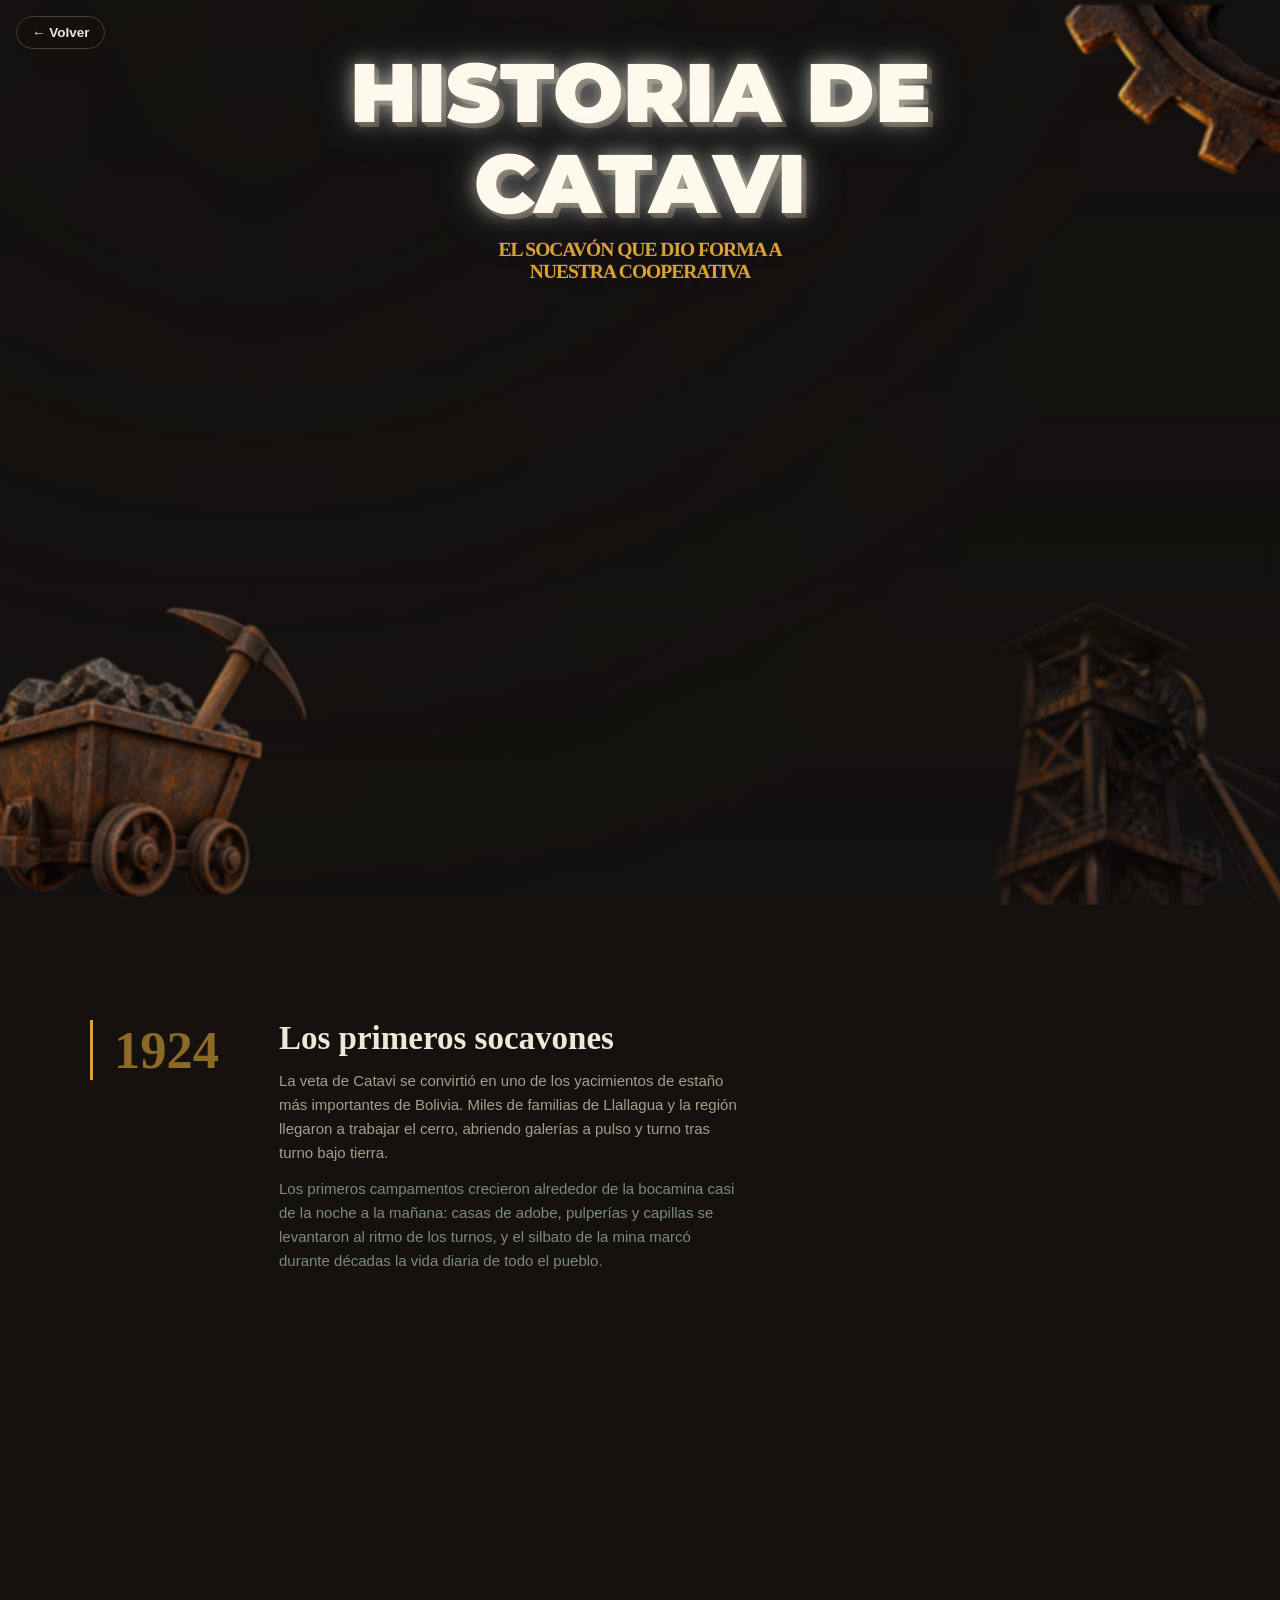
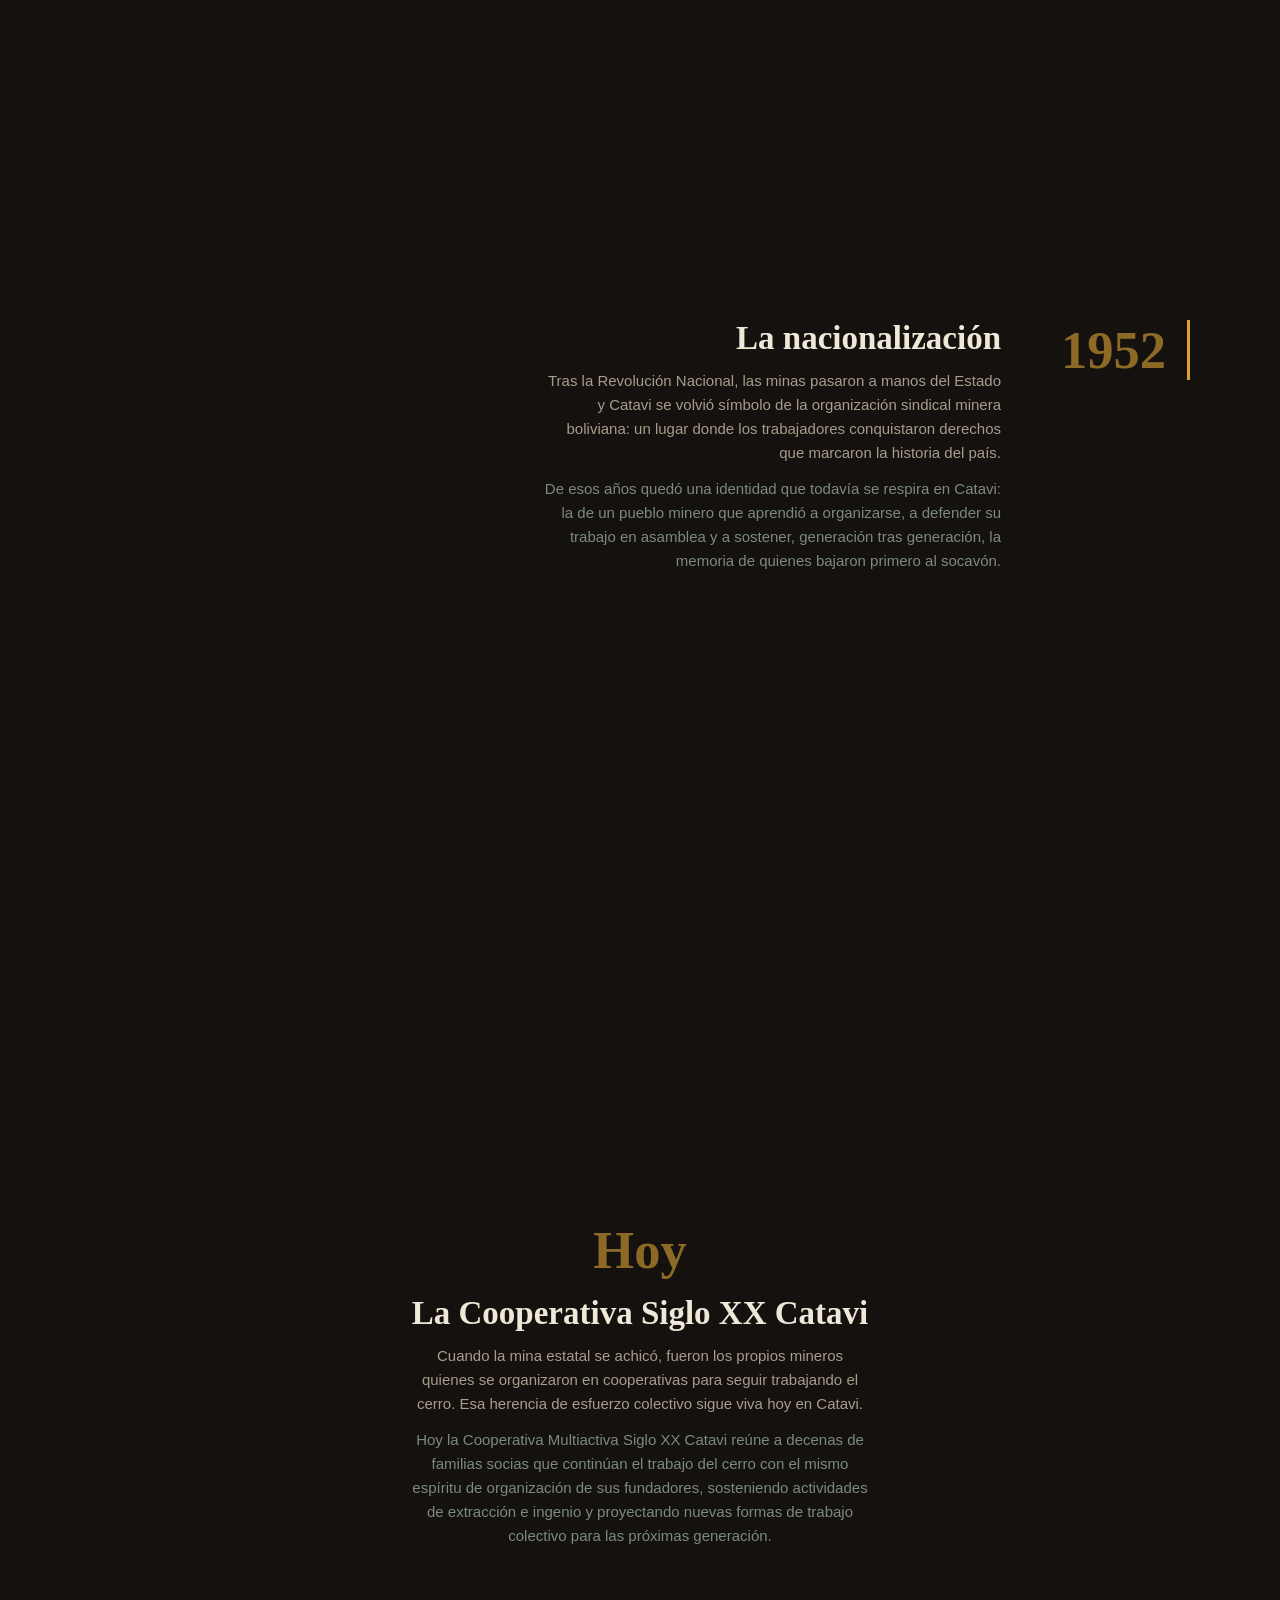
<file: historia/historia.html>
<!DOCTYPE html>
<html lang="es">
<head>
<meta charset="UTF-8">
<meta name="viewport" content="width=device-width, initial-scale=1.0">
<title>Historia · Cooperativa Multiactiva Siglo XX Catavi</title>
<link rel="preconnect" href="https://fonts.googleapis.com">
<link href="https://fonts.googleapis.com/css2?family=Montserrat:wght@900&display=swap" rel="stylesheet">
<link rel="stylesheet" href="historia.css"><link rel="stylesheet" href="historia.css?v=11"></head>
<body>

<div class="overlay-tint"></div>

<a href="../CATAVI.html?skipIntro=1" class="back-btn" aria-label="Volver al inicio">
  ← Volver
</a>

<div class="section" id="banner">
  <img src="torre.png" class="deco deco-torre" alt="">
  <img src="rueda.png" class="deco deco-rueda" alt="">
  <img src="carrito.png" class="deco deco-carrito" alt="">
  <!-- <img src="piedra.png" class="deco deco-piedra" alt=""> -->
  <div class="content-fit banner-fit">
    <h1 class="title">
      <span data-text="Historia de">Historia de</span>
      <span data-text="Catavi">Catavi</span>
    </h1>
    <p class="subtitle">El socavón que dio forma a nuestra cooperativa</p>
  </div>
</div>

<div class="section" id="origenes">
  <img src="rueda.png" class="deco-fade deco-fade-rueda" alt="">
  <img src="carrito.png" class="deco-fade deco-fade-carrito" alt="">
  <div class="content-fit era-fit">
    <div class="era">1924</div>
    <div class="des">
      <h2 class="title">Los primeros socavones</h2>
      <p>La veta de Catavi se convirtió en uno de los yacimientos de estaño más
      importantes de Bolivia. Miles de familias de Llallagua y la región
      llegaron a trabajar el cerro, abriendo galerías a pulso y turno tras
      turno bajo tierra.</p>
      <p><em>Los primeros campamentos crecieron alrededor de la bocamina casi
      de la noche a la mañana: casas de adobe, pulperías y capillas se
      levantaron al ritmo de los turnos, y el silbato de la mina marcó durante
      décadas la vida diaria de todo el pueblo.</em></p>
    </div>
  </div>
</div>

<div class="section" id="lucha">
  <img src="torre.png" class="deco-fade deco-fade-torre" alt="">
  <div class="content-fit era-fit reverse">
    <div class="era">1952</div>
    <div class="des">
      <h2 class="title">La nacionalización</h2>
      <p>Tras la Revolución Nacional, las minas pasaron a manos del Estado y
      Catavi se volvió símbolo de la organización sindical minera boliviana:
      un lugar donde los trabajadores conquistaron derechos que marcaron la
      historia del país.</p>
      <p><em>De esos años quedó una identidad que todavía se respira en
      Catavi: la de un pueblo minero que aprendió a organizarse, a defender su
      trabajo en asamblea y a sostener, generación tras generación, la memoria
      de quienes bajaron primero al socavón.</em></p>
    </div>
  </div>
</div>

<div class="section" id="legado">
  <div class="content-fit legado-fit">
    <div class="era">Hoy</div>
    <div class="des">
      <h2 class="title">La Cooperativa Siglo XX Catavi</h2>
      <p>Cuando la mina estatal se achicó, fueron los propios mineros quienes
      se organizaron en cooperativas para seguir trabajando el cerro. Esa
      herencia de esfuerzo colectivo sigue viva hoy en Catavi.</p>
      <p><em>Hoy la Cooperativa Multiactiva Siglo XX Catavi reúne a decenas de
      familias socias que continúan el trabajo del cerro con el mismo espíritu
      de organización de sus fundadores, sosteniendo actividades de
      extracción e ingenio y proyectando nuevas formas de trabajo colectivo
      para las próximas generación.</em></p>
    </div>
  </div>
</div>

<div id="container3D"></div>
<script type="module" src="historia.js"></script>
</body>
</html>
</file>
<file: historia/historia.css>
:root {
    --bg: #14110F;
    --bg-panel: #201A15;
    --lamp: #D9A233;
    --lamp-dim: #8C6A26;
    --mineral: #7C8A80;
    --text: #EFE7D8;
    --text-muted: #A99C8A;
    --line: #4A3F33;
}

body {
    margin: 0;
    font-family: 'Karla', sans-serif;
    background-color: var(--bg);
    color: var(--text);
    font-size: 15px;
}

*::-webkit-scrollbar {
    width: 0;
}

* {
    padding: 0;
    margin: 0;
    list-style: none;
    box-sizing: border-box;
}

h1, h2 {
    font-family: 'Zilla Slab', serif;
    font-weight: 700;
    margin: 0;
}

.section {
    width: 100%;
    min-height: 100vh;
    position: relative;
    z-index: 3;
    display: flex;
    justify-content: center;
    align-items: center;
    pointer-events: none;
}

.content-fit {
    width: min(1100px, 90vw);
    margin: auto;
    min-height: 100vh;
    position: relative;
    padding-block: 8em;
    display: flex;
    align-items: center;
    z-index: 2;
}

header {
    padding-block: 1em;
    position: fixed;
    top: 0;
    width: 100%;
    z-index: 100;
    backdrop-filter: blur(16px);
    background-color: #14110F99;
    border-bottom: 1px solid var(--line);
}

header .content-fit {
    display: flex;
    justify-content: space-between;
    align-items: center;
    min-height: unset !important;
    padding-block: unset !important;
}

.logo {
    font-family: 'Zilla Slab', serif;
    font-weight: 700;
    font-size: 1.3em;
}

.logo span {
    color: var(--lamp);
}

header nav ul {
    display: flex;
    gap: 2em;
}

header nav a {
    color: var(--text-muted);
    text-decoration: none;
    font-size: 0.95em;
}

header nav a:hover {
    color: var(--lamp);
}

/* Banner */
#banner .banner-fit {
    flex-direction: column;
    align-items: center;
    text-align: center;
    gap: 0.6em;
}
#banner .banner-fit {
    margin-top: -8vh;
}
#banner .title {
    font-size: 5.5em;
    font-family: 'Montserrat', sans-serif;
    font-weight: 900;
    text-transform: uppercase;
    line-height: 1.1;
    color: #fff8ec;
    text-shadow:
        0 0 18px rgba(255, 244, 214, 0.55),
        0 0 40px rgba(180, 220, 255, 0.35),
        1px 1px 0 var(--line),
        2px 2px 0 var(--line),
        3px 3px 0 var(--line),
        4px 4px 0 var(--line),
        5px 5px 0 var(--line),
        6px 6px 10px rgba(0, 0, 0, 0.5);
}

#banner .title span {
    display: block;
}

#banner .subtitle {
    font-family: 'Zilla Slab', serif;
    font-weight: 700;
    text-transform: uppercase;
    letter-spacing: -1px;
    color: var(--lamp);
    font-size: 1.3em;
    max-width: 30ch;
    text-shadow:
        0 6px 4px rgba(20, 17, 15, 0.6),
        0 -1px 1px rgba(255, 255, 255, 0.15);
}

/* Decoraciones del banner */
.deco {
    position: absolute;
    pointer-events: none;
    z-index: 1;
    opacity: 0.85;
}

.deco-torre {
    bottom: -0.5%;
    right: -15%;
    width: 45%;
    max-width: 750px;
    opacity: 0.75;
    filter: brightness(0.9) blur(1.5px);
    -webkit-mask-image: linear-gradient(
        to left,
        rgba(0,0,0,1) 55%,
        rgba(0,0,0,0) 100%
    );
    mask-image: linear-gradient(
        to left,
        rgba(0,0,0,1) 55%,
        rgba(0,0,0,0) 100%
    );
}

.deco-rueda {
    top: 0.5%;
    right: -1%;
    width: 35%;
    max-width: 520px;
    opacity: 0.9;
    filter: brightness(0.95) blur(0.9px);
}

.deco-carrito {
    bottom: -2%;
    left: -5%;
    width: 40%;
    max-width: 620px;
    filter: brightness(0.95) blur(0.9px);
}

#origenes,
#lucha {
    position: relative;
    overflow: hidden;
}

.deco-fade {
    position: absolute;
    pointer-events: none;
    z-index: 1;
    opacity: 0;
    transform: translateY(40px);
    transition: opacity 1.4s ease-out, transform 1.4s ease-out;
}

.deco-fade.visible {
    opacity: 0.85;
    transform: translateY(0);
}

.deco-fade-rueda {
    top: 1%;
    right: -1%;
    width: 35%;
    max-width: 520px;
    filter: brightness(0.95) blur(0.9px);
}

.deco-fade-carrito {
    bottom: -2%;
    left: -5%;
    width: 40%;
    max-width: 620px;
    filter: brightness(0.95) blur(0.9px);
}
.deco-fade-torre {
    bottom: -0.5%;
    right: -15%;
    width: 70%;
    max-width: 850px;
    filter: brightness(0.9) blur(1.5px);
    -webkit-mask-image: linear-gradient(
        to left,
        rgba(0,0,0,1) 55%,
        rgba(0,0,0,0) 100%
    );
    mask-image: linear-gradient(
        to left,
        rgba(0,0,0,1) 55%,
        rgba(0,0,0,0) 100%
    );
}

/* Timeline sections */
.era-fit {
    display: flex;
    gap: 4em;
    align-items: flex-start;
}

.era-fit.reverse {
    flex-direction: row-reverse;
    text-align: right;
}

.era-fit.reverse .des {
    align-items: flex-end;
}

.era {
    font-family: 'Zilla Slab', serif;
    font-weight: 700;
    font-size: 3.5em;
    color: var(--lamp-dim);
    border-left: 3px solid var(--lamp);
    padding-left: 0.4em;
    white-space: nowrap;
}

.era-fit.reverse .era {
    border-left: none;
    border-right: 3px solid var(--lamp);
    padding-left: 0;
    padding-right: 0.4em;
}

.des {
    display: flex;
    flex-direction: column;
    gap: 0.8em;
    max-width: 55ch;
}

.des .title {
    font-size: 2.2em;
    color: var(--text);
}

.des p {
    color: var(--text-muted);
    line-height: 1.6;
}

.des p em {
    color: var(--mineral);
    font-style: normal;
}

/* Legado */
.legado-fit {
    flex-direction: column;
    text-align: center;
    align-items: center;
    gap: 1em;
}

.legado-fit .era {
    border: none;
    padding: 0;
}

.legado-fit .des {
    align-items: center;
    text-align: center;
}

.overlay-tint {
    position: fixed;
    inset: 0;
    z-index: 2;
    pointer-events: none;
    background:
        radial-gradient(circle at 20% 15%, rgba(20, 17, 15, 0.12), rgba(20, 17, 15, 0.4) 65%),
        linear-gradient(180deg, rgba(20, 17, 15, 0.2), rgba(20, 17, 15, 0.45));
}

#container3D {
    position: fixed;
    inset: 0;
    z-index: 1;
    pointer-events: none;
}

@media screen and (max-width: 1023px) {
    #banner .title {
        font-size: 3.2em;
    }
    .era-fit, .era-fit.reverse {
        flex-direction: column;
        text-align: left;
    }
    .era-fit.reverse .des {
        align-items: flex-start;
    }
    .era-fit.reverse .era {
        border-right: none;
        border-left: 3px solid var(--lamp);
        padding-right: 0;
        padding-left: 0.4em;
    }
}

@media screen and (max-width: 767px) {
    #banner .title {
        font-size: 2.2em;
    }
    .era {
        font-size: 2.4em;
    }
    .des .title {
        font-size: 1.6em;
    }
    #container3D {
        position: absolute;
    }
    .deco-torre, .deco-rueda { display: none; }
    .deco-carrito, .deco-piedra { width: 22%; }
}
.back-btn {
    position: fixed;
    top: 1.2em;
    left: 1.2em;
    z-index: 101;
    display: inline-flex;
    align-items: center;
    gap: 0.4em;
    padding: 0.6em 1.1em;
    font-family: 'Karla', sans-serif;
    font-size: 0.9em;
    font-weight: 600;
    color: var(--text);
    background-color: #14110F99;
    border: 1px solid var(--line);
    border-radius: 999px;
    text-decoration: none;
    backdrop-filter: blur(16px);
    transition: background-color 0.2s ease, border-color 0.2s ease;
}

.back-btn:hover {
    background-color: #201A15cc;
    border-color: var(--lamp);
    color: var(--lamp);
}
</file>
